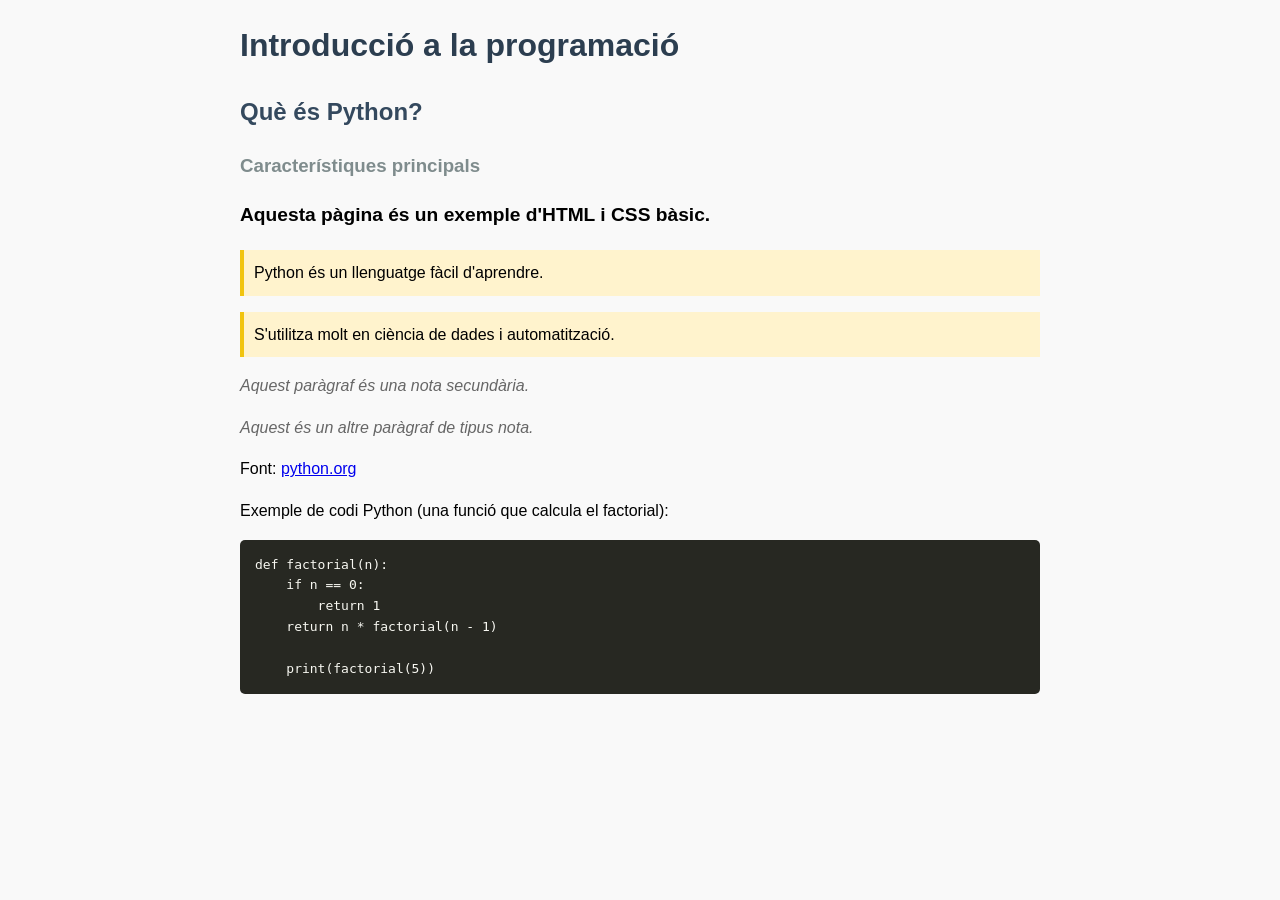
<file: index.html>
<html lang="en">
<head>
    <link rel="stylesheet" href="style.css">
    <meta charset="utf-8">
    <meta name="viewport" content="width=device-width, initial-scale=1">
    <meta name="description" content="Pàgina d'exercici d'HTML i CSS bàsic">
    <meta name="author" content="Kim">
    <title>Exercici 1 - HTML i CSS</title>
</head>
<body>
    
    <h1>Introducció a la programació</h1>
    <h2>Què és Python?</h2>
    <h3>Característiques principals</h3>

    <p id="intro">Aquesta pàgina és un exemple d'HTML i CSS bàsic.</p>

    <p class="destacat">Python és un llenguatge fàcil d'aprendre.</p>
    <p class="destacat">S'utilitza molt en ciència de dades i automatització.</p>

    <p class="nota">Aquest paràgraf és una nota secundària.</p>
    <p class="nota">Aquest és un altre paràgraf de tipus nota.</p>
    
    <blockquote cite="https://www.python.org/about/">
    </blockquote>
    <p>Font: <a href="https://www.python.org/about/" target="_blank">python.org</a></p>

    <p>Exemple de codi Python (una funció que calcula el factorial):</p>
    <pre><code>def factorial(n):
    if n == 0:
        return 1
    return n * factorial(n - 1)

    print(factorial(5))</code></pre>





</body>
</html>
</file>
<file: style.css>
body {
  font-family: Arial, sans-serif;
  max-width: 800px;
  margin: 0 auto;
  padding: 20px;
  line-height: 1.6;
  background-color: #f9f9f9;
}

h1 { color: #2c3e50; }
h2 { color: #34495e; }
h3 { color: #7f8c8d; }

#intro {
  font-size: 1.2em;
  font-weight: bold;
}

.destacat {
  background-color: #fff3cd;
  padding: 10px;
  border-left: 4px solid #f1c40f;
}

.nota {
  color: #666;
  font-style: italic;
}

blockquote {
  border-left: 4px solid #ccc;
  margin-left: 0;
  padding-left: 15px;
  color: #444;
}

pre {
  background-color: #272822;
  color: #f8f8f2;
  padding: 15px;
  border-radius: 5px;
  overflow-x: auto;
}
</file>
